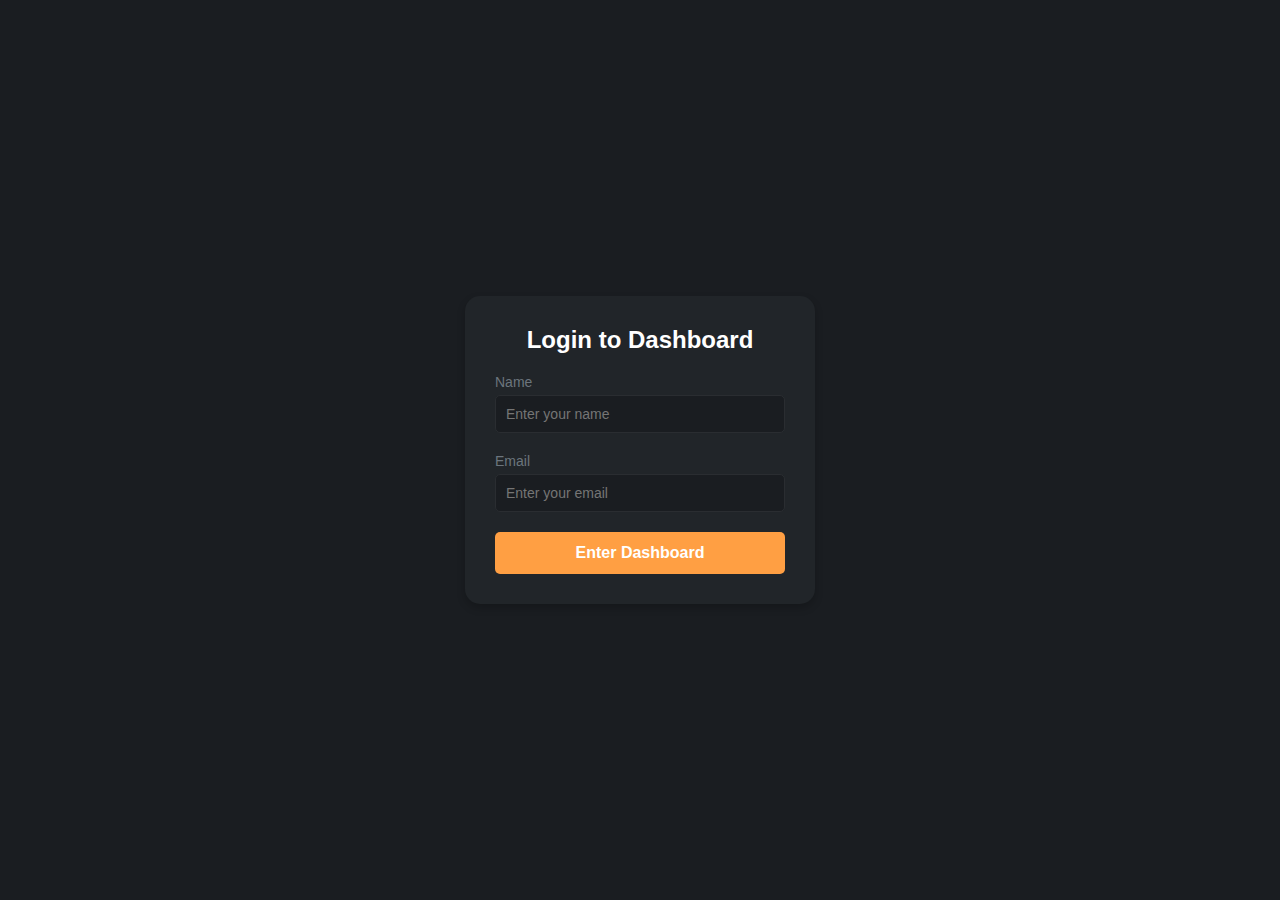
<file: index.html>
<!DOCTYPE html>
<html lang="en">
<head>
    <meta charset="UTF-8" />
    <meta name="viewport" content="width=device-width, initial-scale=1.0" />
    <title>Login - Financial Dashboard</title>
    <style>
        * {
            margin: 0;
            padding: 0;
            box-sizing: border-box;
            font-family: -apple-system, BlinkMacSystemFont, 'Segoe UI', Roboto, Oxygen, Ubuntu, Cantarell, sans-serif;
        }

        body {
            background-color: #1a1d21;
            color: #fff;
            display: flex;
            justify-content: center;
            align-items: center;
            height: 100vh;
            margin: 0;
        }

        .container {
            background-color: #212529;
            padding: 30px;
            border-radius: 15px;
            box-shadow: 0 4px 8px rgba(0, 0, 0, 0.2);
            width: 350px;
        }

        h1 {
            margin-bottom: 20px;
            font-size: 24px;
            font-weight: 600;
            text-align: center;
        }

        .form-group {
            margin-bottom: 20px;
        }

        label {
            display: block;
            margin-bottom: 5px;
            font-size: 14px;
            color: #6c757d;
        }

        input {
            width: 100%;
            padding: 10px;
            border-radius: 5px;
            border: 1px solid #2a2d31;
            background-color: #1a1d21;
            color: #fff;
            font-size: 14px;
        }

        input:focus {
            outline: none;
            border-color: #ff9f43;
        }

        button {
            width: 100%;
            padding: 12px;
            border: none;
            background-color: #ff9f43;
            color: #fff;
            border-radius: 5px;
            font-size: 16px;
            font-weight: 600;
            cursor: pointer;
            transition: background-color 0.3s ease;
        }

        button:hover {
            background-color: #f39c12;
        }

        .error {
            color: #ff4757;
            font-size: 12px;
            margin-top: 5px;
        }
    </style>
</head>
<body>
    <div class="container">
        <h1>Login to Dashboard</h1>
        <form id="login-form">
            <div class="form-group">
                <label for="name">Name</label>
                <input type="text" id="name" placeholder="Enter your name" required />
                <span class="error" id="name-error"></span>
            </div>
            <div class="form-group">
                <label for="email">Email</label>
                <input type="email" id="email" placeholder="Enter your email" required />
                <span class="error" id="email-error"></span>
            </div>
            <button type="submit">Enter Dashboard</button>
        </form>
    </div>

    <script>
        window.addEventListener("DOMContentLoaded", () => {
            const userData = localStorage.getItem("user");
            if (userData) {
                window.location.href = "dashboard.html";
            }
        });

        // Handle form submission
        const form = document.getElementById("login-form");
        form.addEventListener("submit", (event) => {
            event.preventDefault();

            const name = document.getElementById("name").value.trim();
            const email = document.getElementById("email").value.trim();
            const nameError = document.getElementById("name-error");
            const emailError = document.getElementById("email-error");

            nameError.textContent = "";
            emailError.textContent = "";

            let valid = true;

            if (!name) {
                nameError.textContent = "Name is required.";
                valid = false;
            }

            // Validate email
            if (!email) {
                emailError.textContent = "Email is required.";
                valid = false;
            } else if (!/^[\w.-]+@[\w.-]+\.[a-zA-Z]{2,7}$/.test(email)) {
                emailError.textContent = "Invalid email address.";
                valid = false;
            }

            if (valid) {
                // Save to localStorage
                const user = { name, email };
                localStorage.setItem("user", JSON.stringify(user));

                // Redirect to dashboard
                window.location.href = "dashboard.html";
            }
        });
    </script>
</body>
</html>
</file>
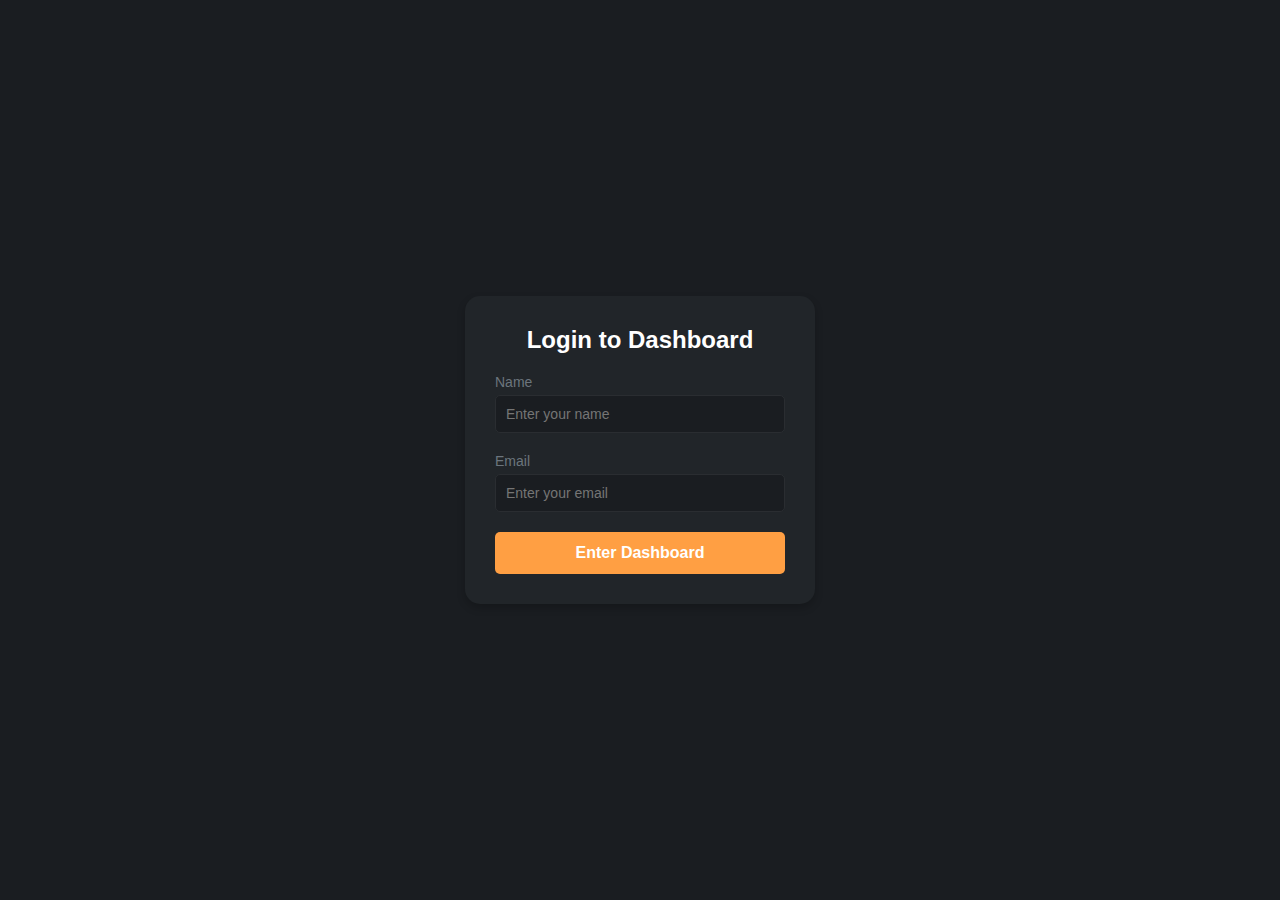
<file: expenses.html>
<!DOCTYPE html>
<html lang="en">
  <head>
    <meta charset="UTF-8" />
    <meta name="viewport" content="width=device-width, initial-scale=1.0" />
    <title>Expenses Dashboard</title>
    <link id="theme-stylesheet" rel="stylesheet" href="style.css" />
</head>
  <body>
    <aside class="sidebar">
      <div class="profile">
        <img
          src="https://avatars.githubusercontent.com/u/109146556?v=4"
          alt="Profile"
          class="profile-image"
        />
        <span class="notification-dot"></span>
        <h2 class="profile-name" id="profile-name">John Cooper</h2>
        <p class="profile-email" id="profile-email">john@email.com</p>
      </div>
      <nav>
        <ul class="nav-menu">
          <a style="text-decoration: none; color: #6c757d" href="/dashboard.html">
            <li class="nav-item">Dashboard</li></a
          >
          <li class="nav-item" id="expenses-btn">Add Expenses</li>
          <li class="nav-item active">History</li>
          <li class="nav-item" id="switch-theme-btn">Switch Theme</li>
          <a
            style="text-decoration: none"
            href="https://github.com/vaibhavgupta5/Expense-Tracker-Clg"
            target="_blank"
          >
            <li class="nav-item">Source Code</li></a
          >
        </ul>
      </nav>
    </aside>

    <main class="main-content">
      <div class="dashboard-header">
        <h1 class="dashboard-title">Expenses</h1>
      </div>

      <div class="chart-container">
        <table class="expenses-table">
          <thead>
            <tr>
              <th>Transaction date</th>
              <th>Amount</th>
              <th>Category</th>
            </tr>
          </thead>
          <tbody id="expenses-tbody">
            <!-- Table rows will be dynamically populated -->
          </tbody>
        </table>
      </div>
    </main>

    <aside class="right-sidebar">
      <div class="expense-track">
        <!-- Expense tracking will be dynamically populated -->
      </div>
    </aside>
    <div class="popup" id="expense-popup">
      <div class="popup-content">
        <div class="popup-header">
          <h2 class="popup-title">Add Expense</h2>
          <button class="close-btn" id="close-popup">&times;</button>
        </div>
        <form id="expense-form">
          <div class="form-group">
            <label for="expense-amount">Amount</label>
            <input type="number" id="expense-amount" required />
          </div>
          <div class="form-group">
            <label for="expense-category">Category</label>
            <select id="expense-category" required>
              <option value="food">Food and grocery</option>
              <option value="shopping">Shopping</option>
              <option value="rent">House Rent</option>
              <option value="commute">Commute</option>
              <option value="emi">EMI</option>
            </select>
          </div>
          <div class="form-group">
            <label for="expense-date">Date</label>
            <input type="date" id="expense-date" required />
          </div>
          <button type="submit" class="submit-btn">Add Expense</button>
        </form>
      </div>
    </div>
    <script src="expenses.js"></script>
  </body>
</html>
</file>
<file: style.css>
* {
  margin: 0;
  padding: 0;
  box-sizing: border-box;
  font-family: -apple-system, BlinkMacSystemFont, "Segoe UI", Roboto, Oxygen, Ubuntu, Cantarell, sans-serif;
}

body {
  background-color: #1a1d21;
  color: #fff;
  display: flex;
  min-height: 100vh;
}

.sidebar,
.right-sidebar {
  padding: 20px;
  background-color: #1a1d21;
}

.sidebar {
  width: 240px;
  border-right: 1px solid #2a2d31;
}

.right-sidebar {
  width: 300px;
  padding: 30px;
  border-left: 1px solid #2a2d31;
}

.profile {
  display: flex;
  flex-direction: column;
  align-items: center;
  margin-bottom: 40px;
  position: relative;
}

.profile-image {
  width: 80px;
  height: 80px;
  border-radius: 15px;
  margin-bottom: 10px;
  object-fit: cover;
}

.profile-name {
  font-size: 18px;
  font-weight: 600;
  margin-bottom: 5px;
}

.profile-email {
  color: #6c757d;
  font-size: 14px;
}

.nav-menu {
  list-style: none;
}

.nav-item {
  padding: 12px 15px;
  margin-bottom: 5px;
  color: #6c757d;
  cursor: pointer;
  border-radius: 8px;
  transition: all 0.3s;
}

.nav-item.active {
  background-color: #2a2d31;
  color: #fff;
}

.main-content {
  flex: 1;
  padding: 30px;
}

.dashboard-header {
  margin-bottom: 30px;
}

.dashboard-title {
  font-size: 24px;
  font-weight: 600;
  margin-bottom: 5px;
}

.year {
  color: #6c757d;
}

.chart-container {
  background-color: #212529;
  border-radius: 15px;
  padding: 20px;
  margin-bottom: 20px;
}

.chart-placeholder {
  width: 100%;
  height: 200px;
  background-color: #2a2d31;
  border-radius: 8px;
  margin: 20px 0;
}

.expense-summary {
  display: flex;
  justify-content: space-between;
  align-items: center;
  margin-bottom: 20px;
  font-size: 18px;
  font-weight: bold;
  color: #ffb84d;
  text-align: center;
}

.expense-amount {
  font-size: 28px;
  font-weight: 600;
}

.expense-track,
.expense-item {
  margin-bottom: 20px;
}

.expense-label {
  display: flex;
  justify-content: space-between;
  margin-bottom: 5px;
}

.progress-bar {
  height: 6px;
  background-color: #2a2d31;
  border-radius: 3px;
  overflow: hidden;
}

.progress {
  height: 100%;
  border-radius: 3px;
}

.food {
  background-color: #4834d4;
}

.shopping {
  background-color: #686de0;
}

.rent {
  background-color: #22a6b3;
}

.commute {
  background-color: #30336b;
}

.emi {
  background-color: #130f40;
}

.save-money {
  background-color: #212529;
  border-radius: 15px;
  padding: 20px;
  text-align: center;
}

.wallet-icon {
  width: 100px;
  height: 100px;
  margin: 20px auto;
  background-color: #ff9f43;
  border-radius: 10px;
}

.cta-button {
  background-color: #ff9f43;
  color: #fff;
  border: none;
  padding: 12px 24px;
  border-radius: 8px;
  cursor: pointer;
  font-weight: 600;
  margin-top: 20px;
}

.popup {
  display: none;
  position: fixed;
  top: 0;
  left: 0;
  width: 100%;
  height: 100%;
  background-color: rgba(0, 0, 0, 0.5);
  justify-content: center;
  align-items: center;
  z-index: 1000;
}

.popup-content {
  background-color: #212529;
  padding: 20px;
  border-radius: 15px;
  width: 300px;
}

.popup-header {
  display: flex;
  justify-content: space-between;
  align-items: center;
  margin-bottom: 20px;
}

.popup-title {
  font-size: 18px;
  font-weight: 600;
}

.close-btn {
  background: none;
  border: none;
  color: #fff;
  font-size: 20px;
  cursor: pointer;
}

.form-group {
  margin-bottom: 15px;
}

.form-group label {
  display: block;
  margin-bottom: 5px;
  color: #6c757d;
}

.form-group input,
.form-group select {
  width: 100%;
  padding: 8px;
  border-radius: 5px;
  border: 1px solid #2a2d31;
  background-color: #1a1d21;
  color: #fff;
}

.submit-btn {
  width: 100%;
  padding: 10px;
  background-color: #ff9f43;
  color: #fff;
  border: none;
  border-radius: 5px;
  cursor: pointer;
  font-weight: 600;
}

.expenses-table {
  width: 100%;
  border-spacing: 0;
  margin: 10px 0;
  color: #fff;
}

.expenses-table th {
  text-align: left;
  padding: 12px;
  color: #6c757d;
  font-weight: normal;
  border-bottom: 1px solid #2a2d31;
}

.expenses-table td {
  padding: 12px;
  border-bottom: 1px solid #2a2d31;
}

.expenses-table tr:hover {
  background-color: rgba(255, 255, 255, 0.02);
}

.amount-negative {
  color: #ff4757;
}

.pagination {
  display: flex;
  align-items: center;
  justify-content: space-between;
  margin-top: 20px;
  color: #6c757d;
}

.pagination-buttons {
  display: flex;
  gap: 8px;
}

.pagination-button {
  padding: 6px 12px;
  background-color: #2a2d31;
  border: none;
  border-radius: 4px;
  color: #fff;
  cursor: pointer;
}

.pagination-button.active {
  background-color: #ff9f43;
}

.records-per-page {
  display: flex;
  align-items: center;
  gap: 8px;
}

.records-select {
  padding: 6px;
  background-color: #2a2d31;
  border: none;
  border-radius: 4px;
  color: #fff;
}
</file>
